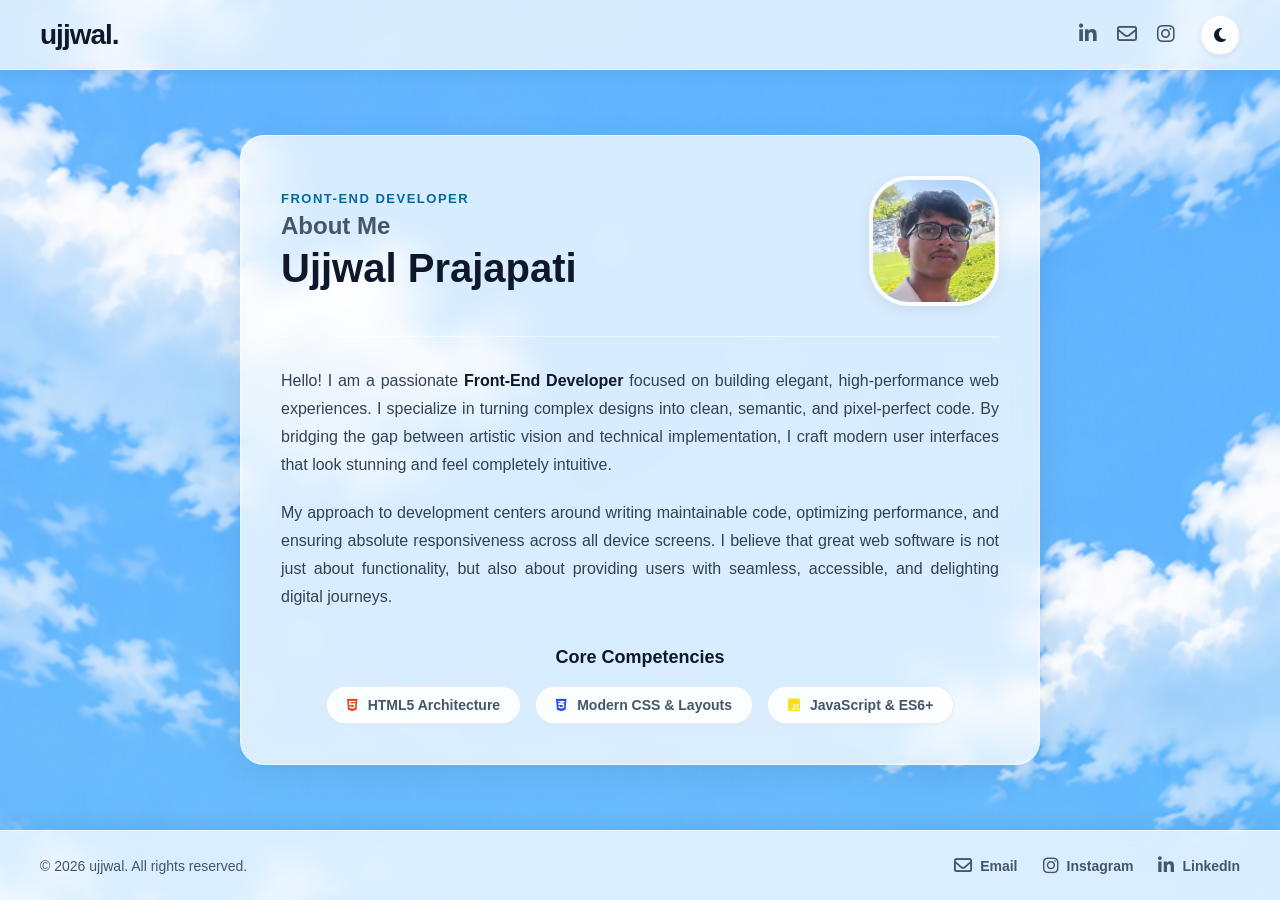
<file: index.html>
<!DOCTYPE html>
<html lang="en">
<head>
    <meta charset="UTF-8">
    <meta name="viewport" content="width=device-width, initial-scale=1.0">
    <title>Ujjwal Prajapati | Front-End Developer</title>
    <!-- Font Awesome for social and theme icons -->
    <link rel="stylesheet" href="https://cdnjs.cloudflare.com/ajax/libs/font-awesome/6.7.2/css/all.min.css">
    <!-- Link to your CSS file -->
    <link rel="stylesheet" href="style.css">
</head>
<body>

    <!-- Header Navigation Bar -->
    <header class="top-bar">
        <div class="logo">ujjwal.</div>
        
        <div class="nav-right">
            <!-- Social Links Navigation Container -->
            <nav class="social-links">
                <a href="https://www.linkedin.com/in/ujjwal-prajapati-09604943a"
                target="_blank" aria-label="LinkedIn">
                <i class="fa-brands fa-linkedin-in"></i>
            </a>
            <a href="ujjwalprajapati2872005@gmail.com" aria-label="Email">
                <i class="fa-regular fa-envelope"></i>
            </a>
            <a href="https://www.instagram.com/_ujjwal__prajapati_?stkn=MXg1NDRzejM0N3NuMg==" target="_blank"
                aria-label="Instagram">
                <i class="fa-brands fa-instagram"></i>
            </a>
            </nav>

            <!-- Light/Dark Mode Toggle Button -->
            <button id="theme-toggle" class="theme-btn" aria-label="Toggle Theme">
                <i class="fa-solid fa-moon"></i>
            </button>
        </div>
    </header>

    <!-- Main Content Context / About Section -->
    <main>
        <section class="about-section">
            <div class="about-container">
                
                <!-- Top Column Grid Layout -->
                <div class="about-hero-grid">
                    <!-- Left Side: Title & Name Intro -->
                    <div class="hero-left">
                        <p class="about-tagline">Front-End Developer</p>
                        <h2>About Me</h2>
                        <h1 class="dev-name">Ujjwal Prajapati</h1>
                    </div>
                    
                    <!-- Right Side: Profile Picture Container -->
                    <div class="hero-right">
                        <div class="profile-image-frame">
                            <!-- Change 'profile.jpg' to the actual path of your photo -->
                            <img src="image.jpg" alt="Ujjwal Prajapati" class="profile-img">
                        </div>
                    </div>
                </div>

                <!-- Bottom Layout: Full Copy & Skills Matrix -->
                <div class="about-content">
                    <p>
                        Hello! I am a passionate <strong>Front-End Developer</strong> focused on building elegant, high-performance web experiences. I specialize in turning complex designs into clean, semantic, and pixel-perfect code. By bridging the gap between artistic vision and technical implementation, I craft modern user interfaces that look stunning and feel completely intuitive.
                    </p>
                    <p>
                        My approach to development centers around writing maintainable code, optimizing performance, and ensuring absolute responsiveness across all device screens. I believe that great web software is not just about functionality, but also about providing users with seamless, accessible, and delighting digital journeys.
                    </p>
                </div>

                <h3 class="skills-title">Core Competencies</h3>
                <div class="skills-list">
                    <span class="skill-tag"><i class="fa-brands fa-html5"></i> HTML5 Architecture</span>
                    <span class="skill-tag"><i class="fa-brands fa-css3-alt"></i> Modern CSS & Layouts</span>
                    <span class="skill-tag"><i class="fa-brands fa-square-js"></i> JavaScript & ES6+</span>
                </div>
                
            </div>
        </section>
    </main>

    <!-- Bottom Bar / Footer Section -->
    <footer class="bottom-bar">
        <div class="footer-left">
            <p>&copy; 2026 ujjwal. All rights reserved.</p>
        </div>
        <nav class="footer-right">
        <a href="mailto:ujjwalprajapati2872005@gmail.com" aria-label="Email">
                <i class="fa-regular fa-envelope"></i>
                <span>Email</span>
            </a>
            <a href="https://www.instagram.com/_ujjwal__prajapati_?stkn=MXg1NDRzejM0N3NuMg==" target="_blank" aria-label="Instagram">
                <i class="fa-brands fa-instagram"></i>
                <span>Instagram</span>
            </a>
            <a href="https://www.linkedin.com/in/ujjwal-prajapati-09604943a" target="_blank" aria-label="LinkedIn">
                <i class="fa-brands fa-linkedin-in"></i>
                <span>LinkedIn</span>
            </a>
        </nav>
    </footer>

    <!-- Link to JavaScript File -->
    <script src="script.js"></script>
</body>
</html>
</file>
<file: style.css>
/* --- CSS Theme Variables --- */
:root {
    /* LIGHT MODE BACKGROUND & COLORS */
    /* Replace 'light-sky.jpg' with your actual light background image name */
    --bg-image: url('light.png'); 
    --bg-overlay: rgba(255, 255, 255, 0.1); 
    
    --glass-bg: rgba(255, 255, 255, 0.75);
    --glass-border: rgba(255, 255, 255, 0.6);
    --text-primary: #0f172a;
    --text-secondary: #475569;
    --text-muted: #334155;
    --accent-blue: #0369a1;
    --shadow-color: rgba(15, 23, 42, 0.08);
    --tag-bg: rgba(255, 255, 255, 0.9);
    --tag-border: rgba(226, 232, 240, 0.8);
    --fallback-bg: #e2e8f0;
}

[data-theme="dark"] {
    /* DARK MODE BACKGROUND & COLORS */
    /* Replace 'image_gHMyd1.png' with your dark background image name */
    --bg-image: url('dark.png'); 
    --bg-overlay: rgba(0, 0, 0, 0.35); 
    
    --glass-bg: rgba(15, 23, 42, 0.65);
    --glass-border: rgba(255, 255, 255, 0.15);
    --text-primary: #f8fafc;
    --text-secondary: #94a3b8;
    --text-muted: #cbd5e1;
    --accent-blue: #38bdf8;
    --shadow-color: rgba(0, 0, 0, 0.4);
    --tag-bg: rgba(30, 41, 59, 0.8);
    --tag-border: rgba(255, 255, 255, 0.1);
    --fallback-bg: #030712;
}

/* Global Document Reset */
* {
    margin: 0;
    padding: 0;
    box-sizing: border-box;
    font-family: 'Segoe UI', Tahoma, Geneva, Verdana, sans-serif;
    /* transition makes the background image and glass swap smoothly */
    transition: background-image 0.4s ease, background-color 0.4s ease, border-color 0.4s ease, color 0.4s ease, box-shadow 0.4s ease;
}

body {
    min-height: 100vh;
    display: flex;
    flex-direction: column;
    
    /* Dynamically pulls the image variable depending on active theme mode */
    background-image: linear-gradient(var(--bg-overlay), var(--bg-overlay)), var(--bg-image); 
    background-repeat: no-repeat; 
    background-position: center top; 
    background-size: cover; 
    background-attachment: fixed; 
    background-color: var(--fallback-bg); 
}

main {
    flex: 1; /* Pushes the footer cleanly down to the bottom wall of the viewport */
    display: flex;
    align-items: center;
    justify-content: center;
}

/* --- Top Bar Styling --- */
.top-bar {
    position: relative;
    width: 100%;
    height: 70px;
    display: flex;
    justify-content: space-between;
    align-items: center;
    padding: 0 40px;
    z-index: 10;
    background: var(--glass-bg); 
    backdrop-filter: blur(12px); 
    -webkit-backdrop-filter: blur(12px); 
    border-bottom: 1px solid var(--glass-border);
    box-shadow: 0 2px 15px var(--shadow-color);
}

.logo {
    font-size: 28px;
    font-weight: 800;
    text-transform: lowercase;
    letter-spacing: -1px;
    color: var(--text-primary);
    cursor: pointer;
}

.logo:hover {
    color: var(--accent-blue);
}

.nav-right {
    display: flex;
    align-items: center;
    gap: 25px;
}

.social-links {
    display: flex;
    gap: 20px;
}

.social-links a {
    color: var(--text-secondary);
    font-size: 20px;
    text-decoration: none;
}

.social-links a:hover {
    transform: translateY(-2px);
}

.social-links a:hover .fa-linkedin-in { color: #0077b5; }
.social-links a:hover .fa-envelope { color: #ea4335; }
.social-links a:hover .fa-instagram { color: #e1306c; }

/* Interactive Theme Toggle Switch Button Component */
.theme-btn {
    background: var(--tag-bg);
    border: 1px solid var(--tag-border);
    color: var(--text-primary);
    width: 40px;
    height: 40px;
    border-radius: 50%;
    cursor: pointer;
    display: flex;
    align-items: center;
    justify-content: center;
    font-size: 16px;
    box-shadow: 0 2px 5px var(--shadow-color);
}

.theme-btn:hover {
    transform: scale(1.05);
    color: var(--accent-blue);
}

/* --- About Section Styling --- */
.about-section {
    padding: 60px 20px;
    width: 100%;
    display: flex;
    justify-content: center;
}

.about-container {
    max-width: 800px;
    width: 100%;
    padding: 40px;
    border-radius: 24px;
    background: var(--glass-bg); 
    backdrop-filter: blur(12px); 
    -webkit-backdrop-filter: blur(12px); 
    border: 1px solid var(--glass-border); 
    box-shadow: 0 8px 32px 0 var(--shadow-color);
}

.about-hero-grid {
    display: flex;
    justify-content: space-between;
    align-items: center;
    gap: 30px;
    border-bottom: 1px solid var(--glass-border); 
    padding-bottom: 30px;
    margin-bottom: 30px;
}

.hero-left {
    flex: 1;
    text-align: left;
}

.about-tagline {
    font-size: 13px;
    font-weight: 700;
    text-transform: uppercase;
    letter-spacing: 1.5px;
    color: var(--accent-blue);
    margin-bottom: 6px;
}

.hero-left h2 {
    font-size: 24px;
    color: var(--text-secondary);
    font-weight: 600;
    margin-bottom: 4px;
}

.dev-name {
    font-size: 40px;
    font-weight: 800;
    color: var(--text-primary);
    line-height: 1.2;
}

.hero-right {
    display: flex;
    justify-content: flex-end;
}

.profile-image-frame {
    width: 130px;
    height: 130px;
    border-radius: 40px;
    overflow: hidden;
    border: 4px solid var(--tag-bg);
    box-shadow: 0 4px 15px var(--shadow-color);
}

.profile-img {
    width: 100%;
    height: 100%;
    object-fit: cover;
}

.about-content p {
    font-size: 16px;
    color: var(--text-muted);
    line-height: 1.75;
    margin-bottom: 20px;
    text-align: justify;
}

.about-content strong {
    color: var(--text-primary);
}

.skills-title {
    font-size: 18px;
    color: var(--text-primary);
    margin: 36px 0 18px 0;
    font-weight: 700;
    text-align: center;
}

.skills-list {
    display: flex;
    justify-content: center;
    gap: 14px;
    flex-wrap: wrap;
}

.skill-tag {
    display: flex;
    align-items: center;
    gap: 10px;
    padding: 10px 20px;
    background: var(--tag-bg);
    border: 1px solid var(--tag-border);
    border-radius: 30px;
    font-size: 14px;
    font-weight: 600;
    color: var(--text-secondary);
    box-shadow: 0 2px 5px rgba(0,0,0,0.02);
}

.skill-tag:hover {
    transform: translateY(-2px);
    box-shadow: 0 5px 10px var(--shadow-color);
}

.skill-tag .fa-html5 { color: #e34c26; }
.skill-tag .fa-css3-alt { color: #264de4; }
.skill-tag .fa-square-js { color: #f7df1e; }

/* --- Bottom Bar / Footer Styling --- */
.bottom-bar {
    width: 100%;
    min-height: 70px;
    padding: 20px 40px;
    display: flex;
    justify-content: space-between; 
    align-items: center;
    flex-wrap: wrap; 
    gap: 20px;
    background: var(--glass-bg);
    backdrop-filter: blur(12px);
    -webkit-backdrop-filter: blur(12px);
    border-top: 1px solid var(--glass-border);
    box-shadow: 0 -4px 20px var(--shadow-color);
}

.footer-left p {
    font-size: 14px;
    color: var(--text-secondary);
    font-weight: 500;
}

.footer-right {
    display: flex;
    align-items: center;
    gap: 25px;
}

.footer-right a {
    display: flex;
    align-items: center;
    gap: 8px;
    text-decoration: none;
    font-size: 14px;
    font-weight: 600;
    color: var(--text-secondary);
}

.footer-right a i {
    font-size: 18px;
}

.footer-right a:hover {
    transform: translateY(-2px);
}

.footer-right a:hover[aria-label="Email"] { color: #ea4335; }
.footer-right a:hover[aria-label="Instagram"] { color: #e1306c; }
.footer-right a:hover[aria-label="LinkedIn"] { color: #0077b5; }

/* --- RESPONSIVE MOBILE BREAKPOINTS --- */
@media (max-width: 650px) {
    .top-bar {
        padding: 0 20px;
    }
    .about-section {
        padding: 40px 15px;
    }
    .about-container {
        padding: 25px 20px;
    }
    .about-hero-grid {
        flex-direction: column-reverse; 
        text-align: center;
        gap: 20px;
    }
    .hero-left {
        text-align: center;
    }
    .hero-right {
        justify-content: center;
    }
    .dev-name {
        font-size: 32px;
    }
    .bottom-bar {
        flex-direction: column;
        text-align: center;
        padding: 25px 20px;
    }
    .footer-right {
        flex-direction: column;
        gap: 15px;
    }
}
</file>
